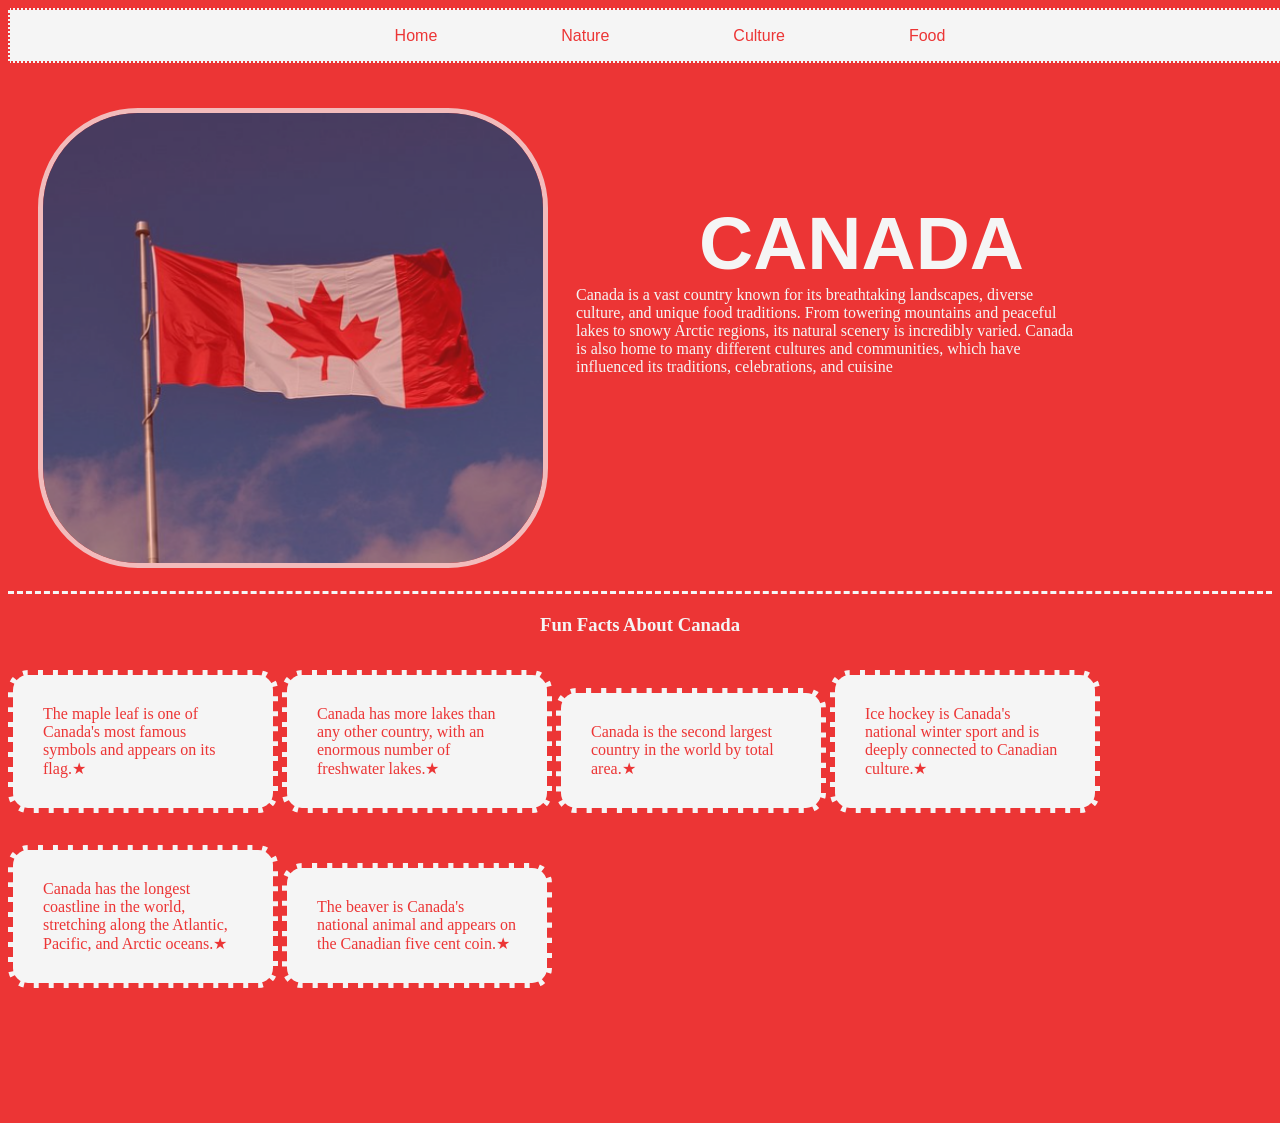
<file: index.html>
<!DOCTYPE html>
<html lang="en">
<head>
    <meta charset="UTF-8">
    <meta name="viewport" content="width=device-width, initial-scale=1.0">
    <title>Document</title>
    <link rel="stylesheet" href="style.css">
</head>
<body>
    <header>
        <nav>
            <ul>
                <li><a href="index.html"> Home</a></li>
                <li ><a href="nature.html">Nature</a></li>
                <li ><a href="culture.html" >Culture</a></li>
                <li ><a href="food.html" alt="food">Food</a></li>
            </ul>
        </nav>
    </header>
    <div id="preloader" ></div>
   
    <div class="overlay">
    <img id="flag" src="flag.jpg" alt="flag">
    <h1>CANADA</h1>
    <p id="intro">Canada is a vast country known for its breathtaking landscapes, diverse culture, and unique food traditions. From towering mountains and peaceful lakes to snowy Arctic regions, its natural scenery is incredibly varied. Canada is also home to many different cultures and communities, which have influenced its traditions, celebrations, and cuisine</p>
    </div>
    <h3 id="engage">Fun Facts About Canada</h3>
    <p class="funfacts">The maple leaf is one of Canada's most famous symbols and appears on its flag.★</p>
    <p class="funfacts">Canada has more lakes than any other country, with an enormous number of freshwater lakes.★</p>
    <p class="funfacts">Canada is the second largest country in the world by total area.★</p>
    <p class="funfacts">Ice hockey is Canada's national winter sport and is deeply connected to Canadian culture.★</p>
    <p class="funfacts">Canada has the longest coastline in the world, stretching along the Atlantic, Pacific, and Arctic oceans.★</p>
    <p class="funfacts" id="last">The beaver is Canada's national animal and appears on the Canadian five cent coin.★</p>
    <script>
        window.addEventListener("load",function(){
        document.getElementById("preloader").style.display="none";
        })
    </script>
</body>
</html>
</file>
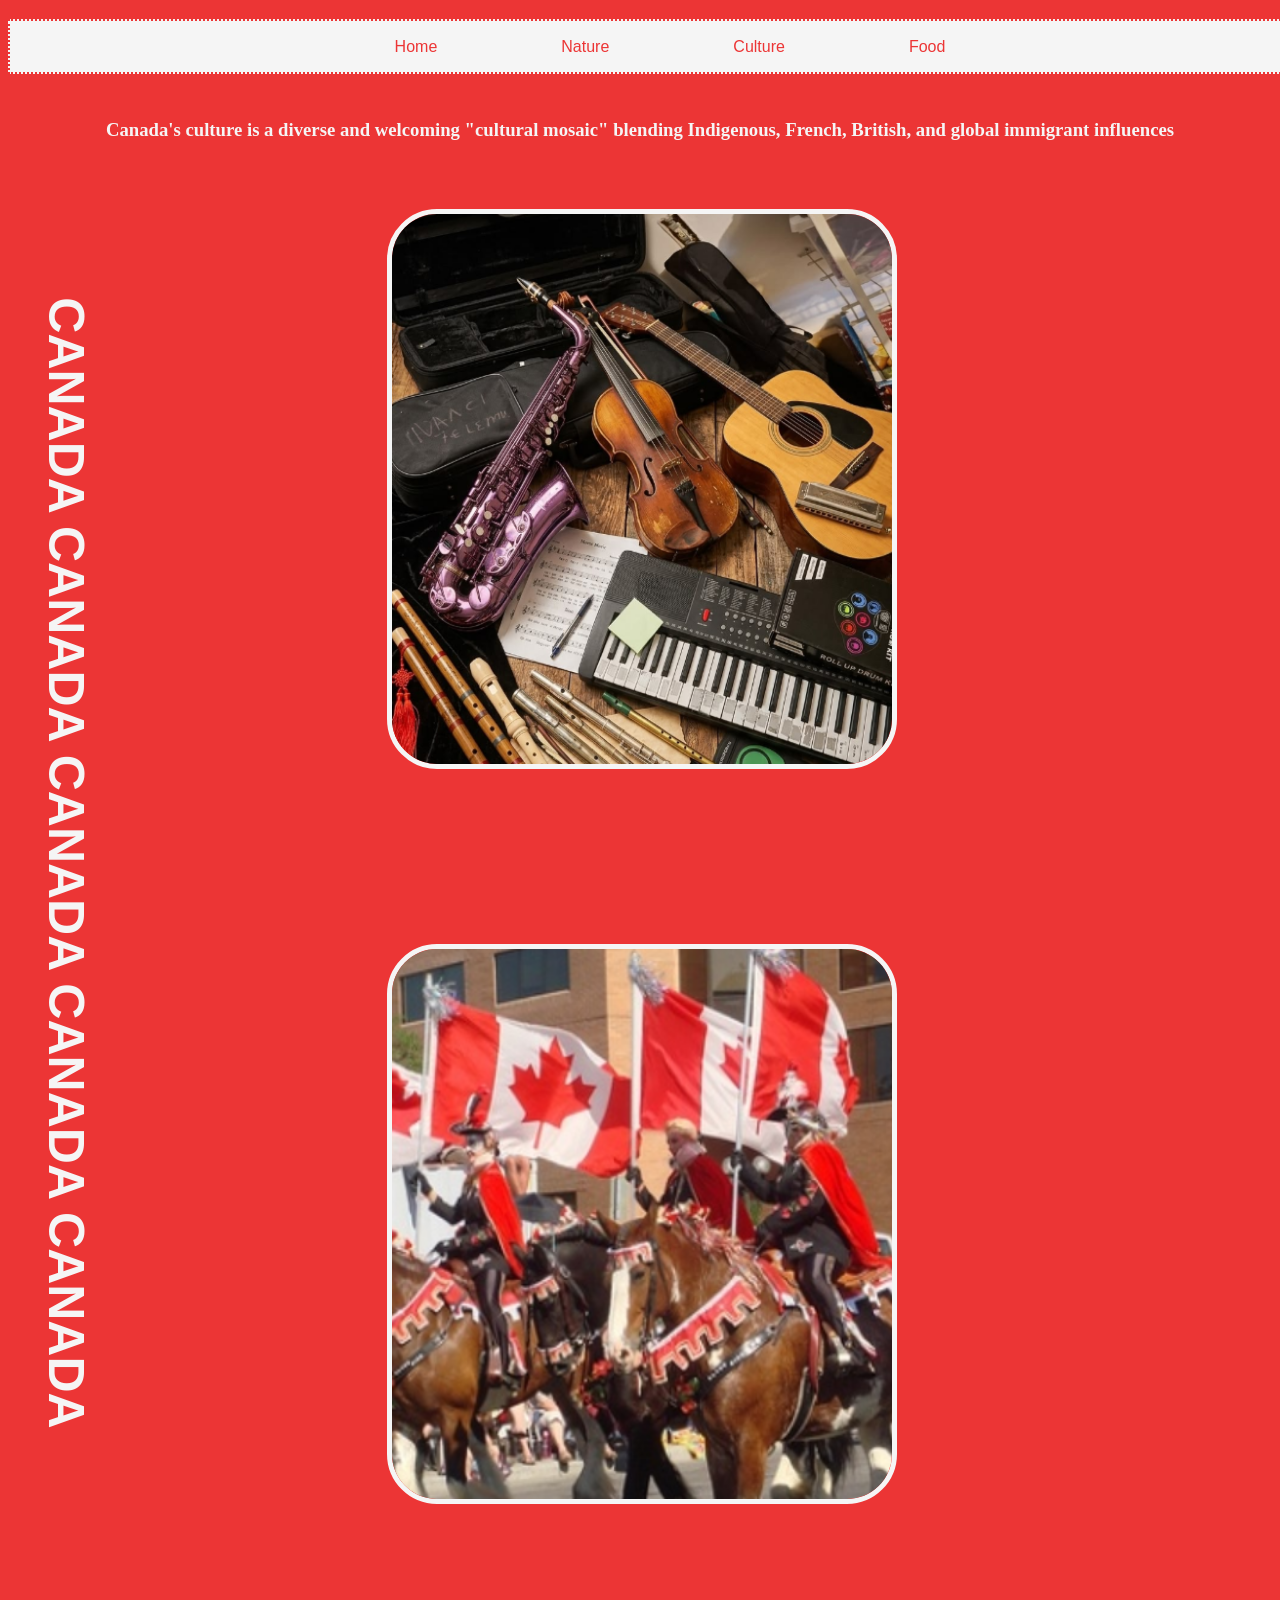
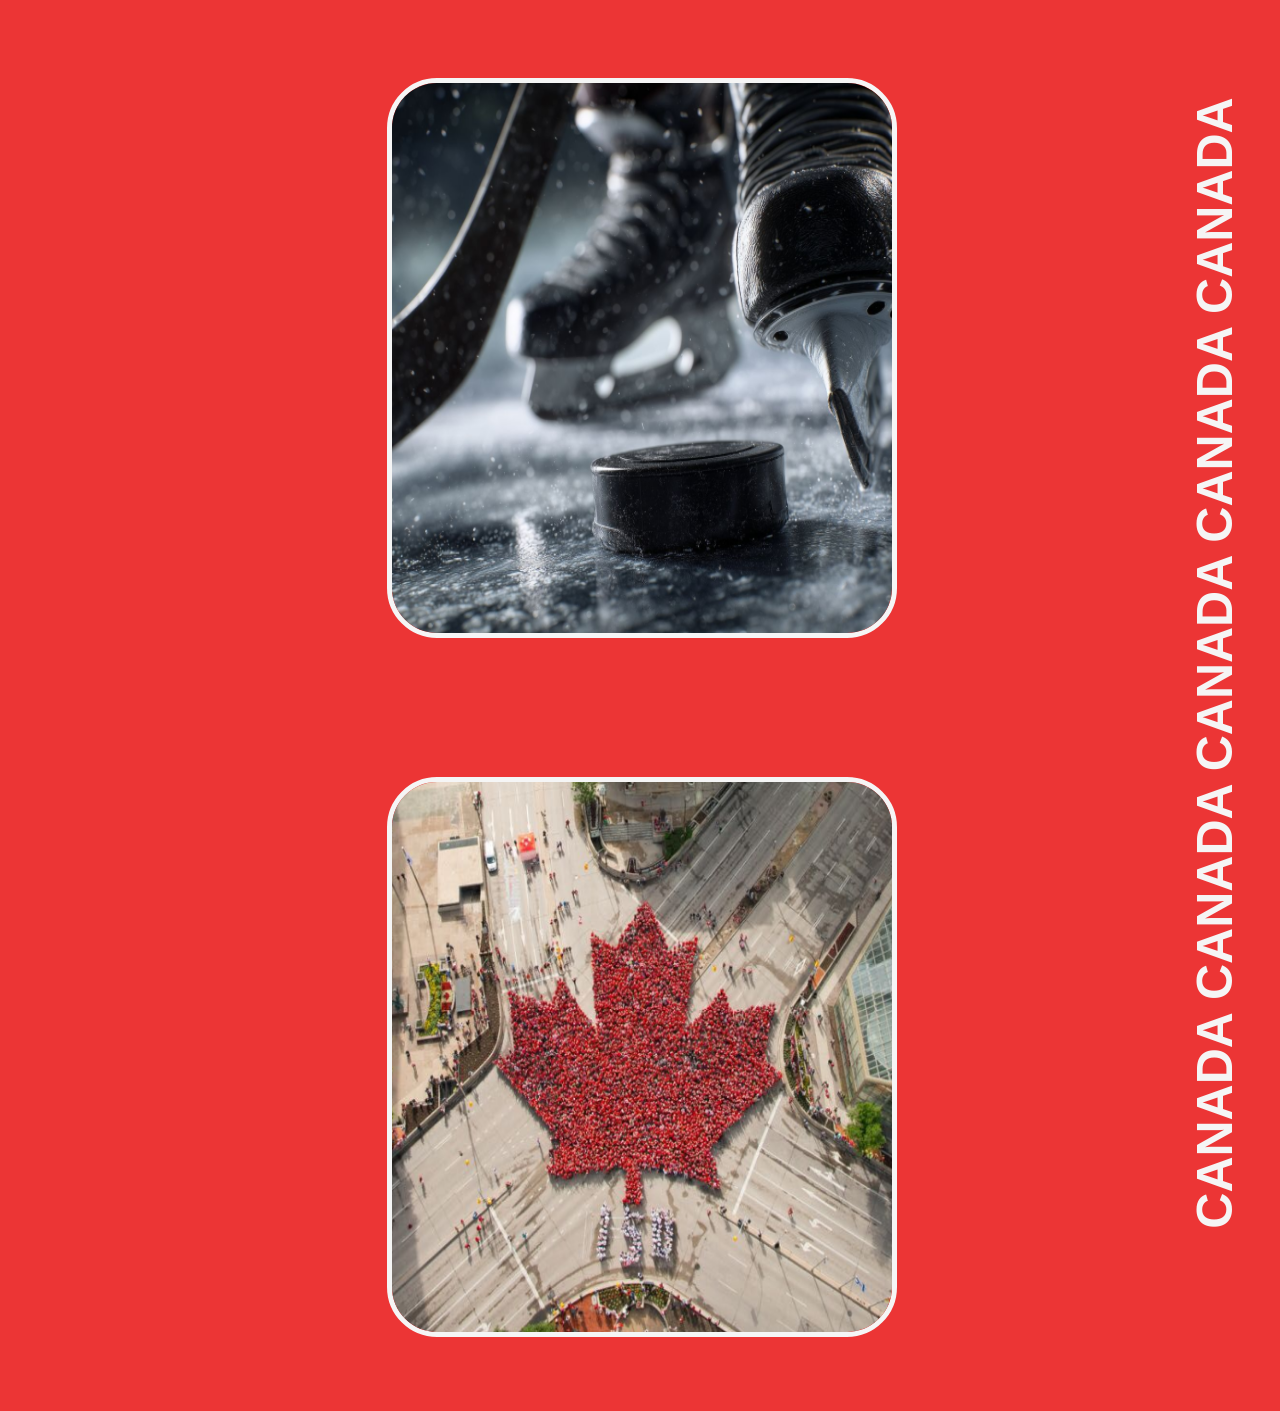
<file: culture.html>
<!DOCTYPE html>
<html lang="en">
<head>
    <meta charset="UTF-8">
    <meta name="viewport" content="width=device-width, initial-scale=1.0">
    <title>Document</title>
    <link rel="stylesheet" href="style.css">
</head>
<body>
    <header>
        <nav>
            <ul>
                <li><a href="index.html"> Home</a></li>
                <li ><a href="nature.html">Nature</a></li>
                <li ><a href="culture.html" >Culture</a></li>
                <li ><a href="food.html" alt="food">Food</a></li>
            </ul>
        </nav>
    </header>
    <h3 id="cultureintro">Canada's culture is a diverse and welcoming "cultural mosaic" blending Indigenous, French, British, and global immigrant influences</h3>
    <h1 id="side1">CANADA   CANADA   CANADA   CANADA   CANADA</h1>
    <h1 id="side2">CANADA   CANADA   CANADA   CANADA   CANADA</h1>
    <img class="culturepics" src="music.jpg" alt="music">
    <p class="culture"><b>Music and arts: </b>Canadian culture has a rich and diverse arts scene influenced by Indigenous traditions, French and British history, and cultures from around the world. Canada has produced many internationally known musicians, including Celine Dion, Drake, and The Weeknd. Canadian artists are also known for painting, literature, filmmaking, theatre, and Indigenous art, which often tells stories about history, nature, identity, and community. Together, these forms of art reflect the country's multicultural character.</p>
    <img class="culturepics" src="festival.jpg" alt="festivals">
    <p class="culture"><b>Festivals and celebrations: </b>Canada celebrates a wide variety of festivals throughout the year, reflecting its multicultural population and traditions. Canada Day, celebrated on July 1, is one of the country's biggest national celebrations, with fireworks, concerts, and community events. Winter festivals are also popular, especially in Canada's colder regions, while cultural and Indigenous celebrations showcase traditional music, dance, food, crafts, and stories. These events bring communities together and allow people to celebrate Canada's diverse heritage.</p>
    <img class="culturepics" src="hockey.jpg" alt="hockey">
    <p class="culture"><b>Sports: </b>Sports play an important role in Canadian culture, with ice hockey being one of the country's most recognizable sports. Canadians also enjoy lacrosse, basketball, soccer, skiing, snowboarding, and curling. Because of Canada's cold winters and snowy landscapes, winter sports are particularly popular. Hockey, in particular, has become deeply connected to Canadian history and identity, with games bringing families and communities together.</p>
    <img class="culturepics" src="maple.jpg" alt="maple">
    <p class="culture"><b>National Symbols: </b>Canada has several symbols that represent its history, identity, and connection to nature. The maple leaf is perhaps the most recognizable, appearing on the Canadian flag and representing the country's natural environment. The beaver is another important symbol and has a long history in Canada. The Canadian flag, with its red-and-white design and maple leaf, is a major national symbol, while the maple tree and maple syrup are also strongly associated with Canadian culture.</p>
</body>
</html>
</file>
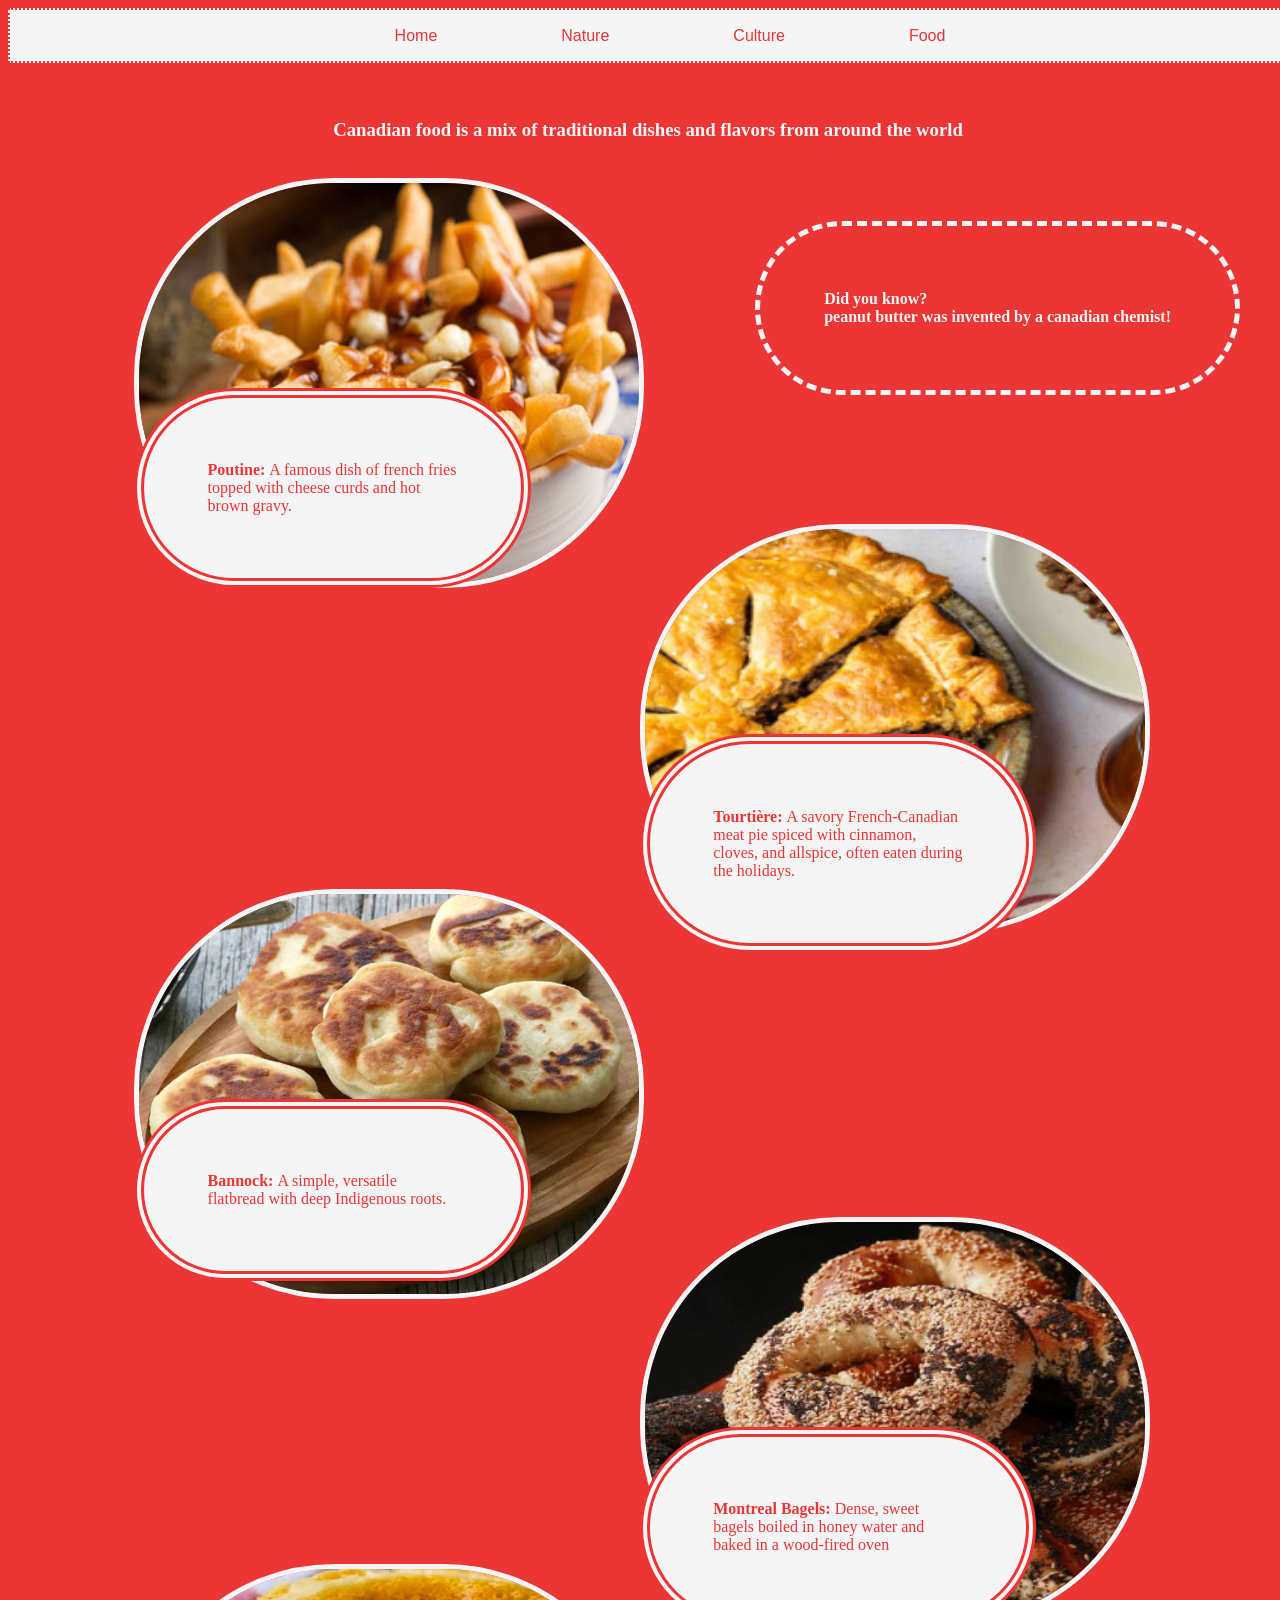
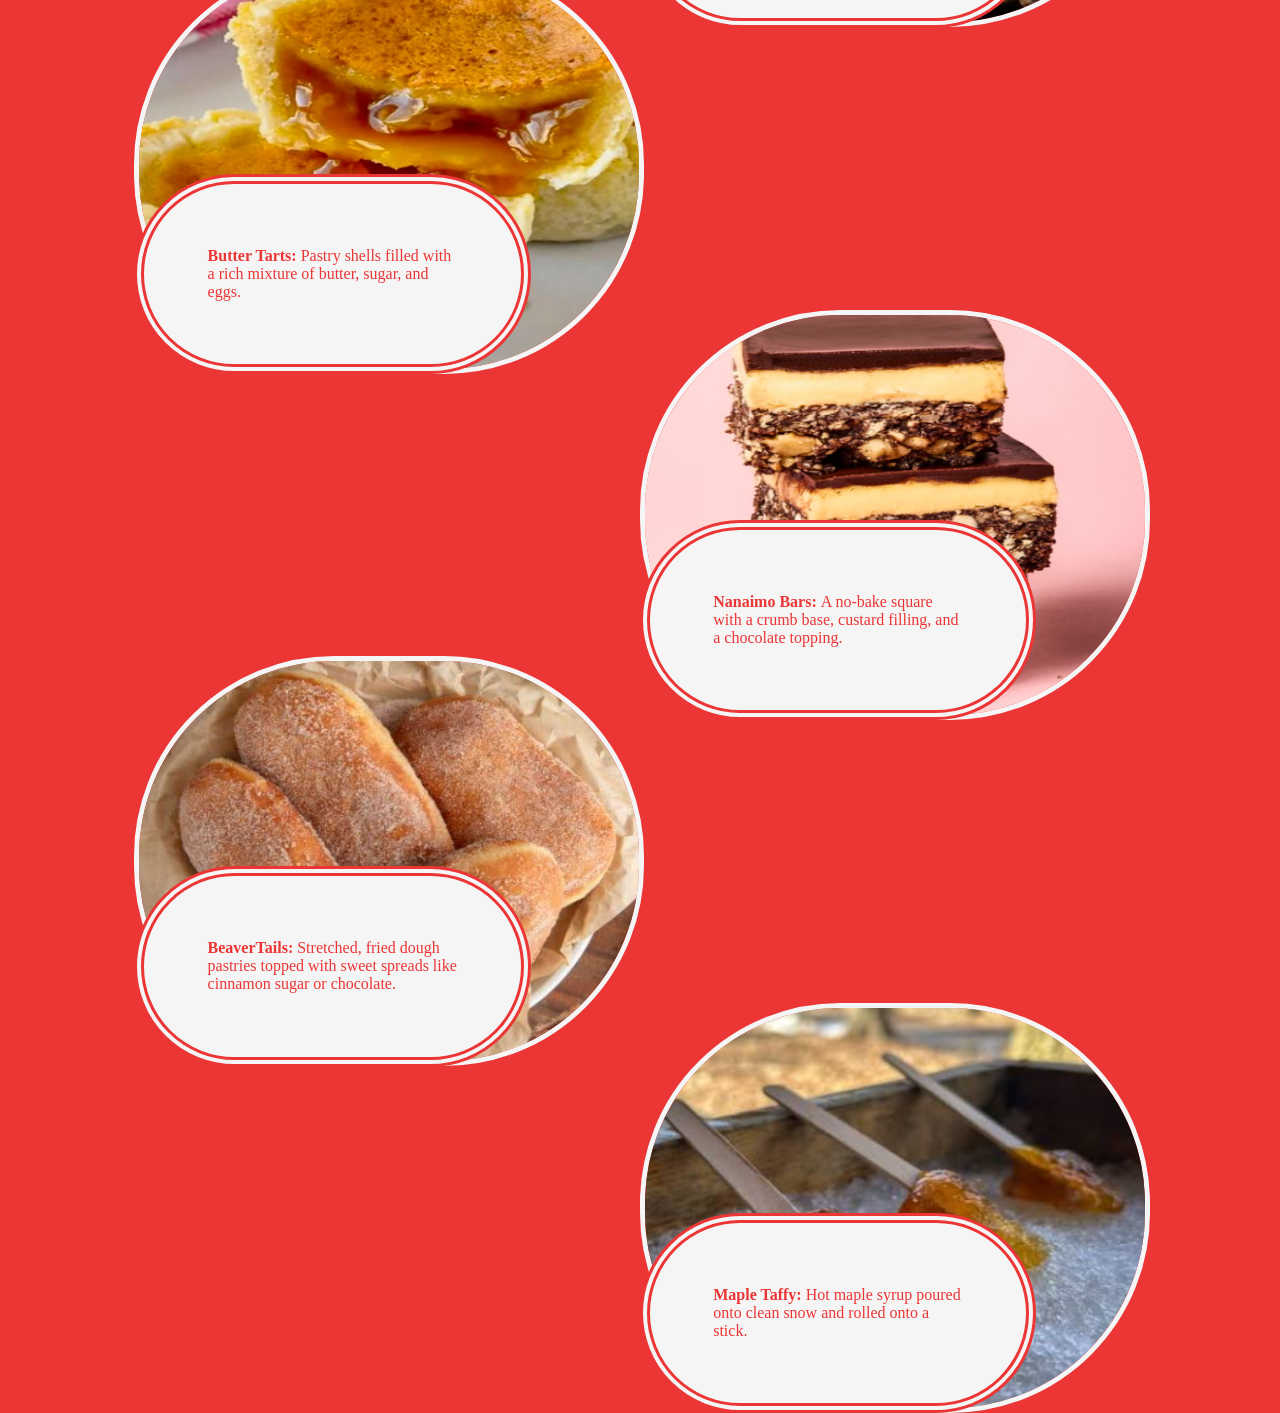
<file: food.html>
<!DOCTYPE html>
<html lang="en">
<head>
    <meta charset="UTF-8">
    <meta name="viewport" content="width=device-width, initial-scale=1.0">
    <title>Document</title>
    <link rel="stylesheet" href="style.css">
</head>
<body>
    <header>
        <nav>
            <ul>
                <li><a href="index.html"> Home</a></li>
                <li ><a href="nature.html">Nature</a></li>
                <li ><a href="culture.html" >Culture</a></li>
                <li ><a href="food.html" alt="food">Food</a></li>
            </ul>
        </nav>
    </header>
    <h3 id="foodintro">Canadian food is a mix of traditional dishes and flavors from around the world</h3>
    <h4><b>Did you know?</b><br>peanut butter was invented by a canadian chemist!</h4>
    <img class="foodpics" id="p" src="poutine.jpg" atl="poutine">
    <p class="food" id="p"><b>Poutine: </b>A famous dish of french fries topped with cheese curds and hot brown gravy.</p>
    <img class="foodpics" id="t" src="tourtiere.jpg" alt="tourtiere">
    <p class="food" id="t"><b>Tourtière: </b>A savory French-Canadian meat pie spiced with cinnamon, cloves, and allspice, often eaten during the holidays.</p>
    <img class="foodpics" id="bn" src="bannock.jpg" alt="bannock">
    <p class="food" id="bn"><b>Bannock: </b>A simple, versatile flatbread with deep Indigenous roots.</p>
    <img class="foodpics" id="ba" src="bagels.jpg" alt="bagels">
    <p class="food" id="ba"><b>Montreal Bagels: </b>Dense, sweet bagels boiled in honey water and baked in a wood-fired oven</p>
    <img class="foodpics" id="bt" src="tarts.jpg" alt="tarts">
    <p class="food" id="bt"><b>Butter Tarts: </b>Pastry shells filled with a rich mixture of butter, sugar, and eggs.</p>
    <img class="foodpics" id="n" src="bars.jpg" alt="bars">
    <p class="food" id="n"><b>Nanaimo Bars: </b>A no-bake square with a crumb base, custard filling, and a chocolate topping.</p>
    <img class="foodpics" id="b" src="tails.jpg" alt="tails">
    <p class="food" id="b"><b>BeaverTails: </b>Stretched, fried dough pastries topped with sweet spreads like cinnamon sugar or chocolate.</p>
    <img class="foodpics" id="mt" src="taffy.jpg" alt="taffy">
    <p class="food" id="mt"><b>Maple Taffy: </b> Hot maple syrup poured onto clean snow and rolled onto a stick.</p>
</body>
</html>
</file>
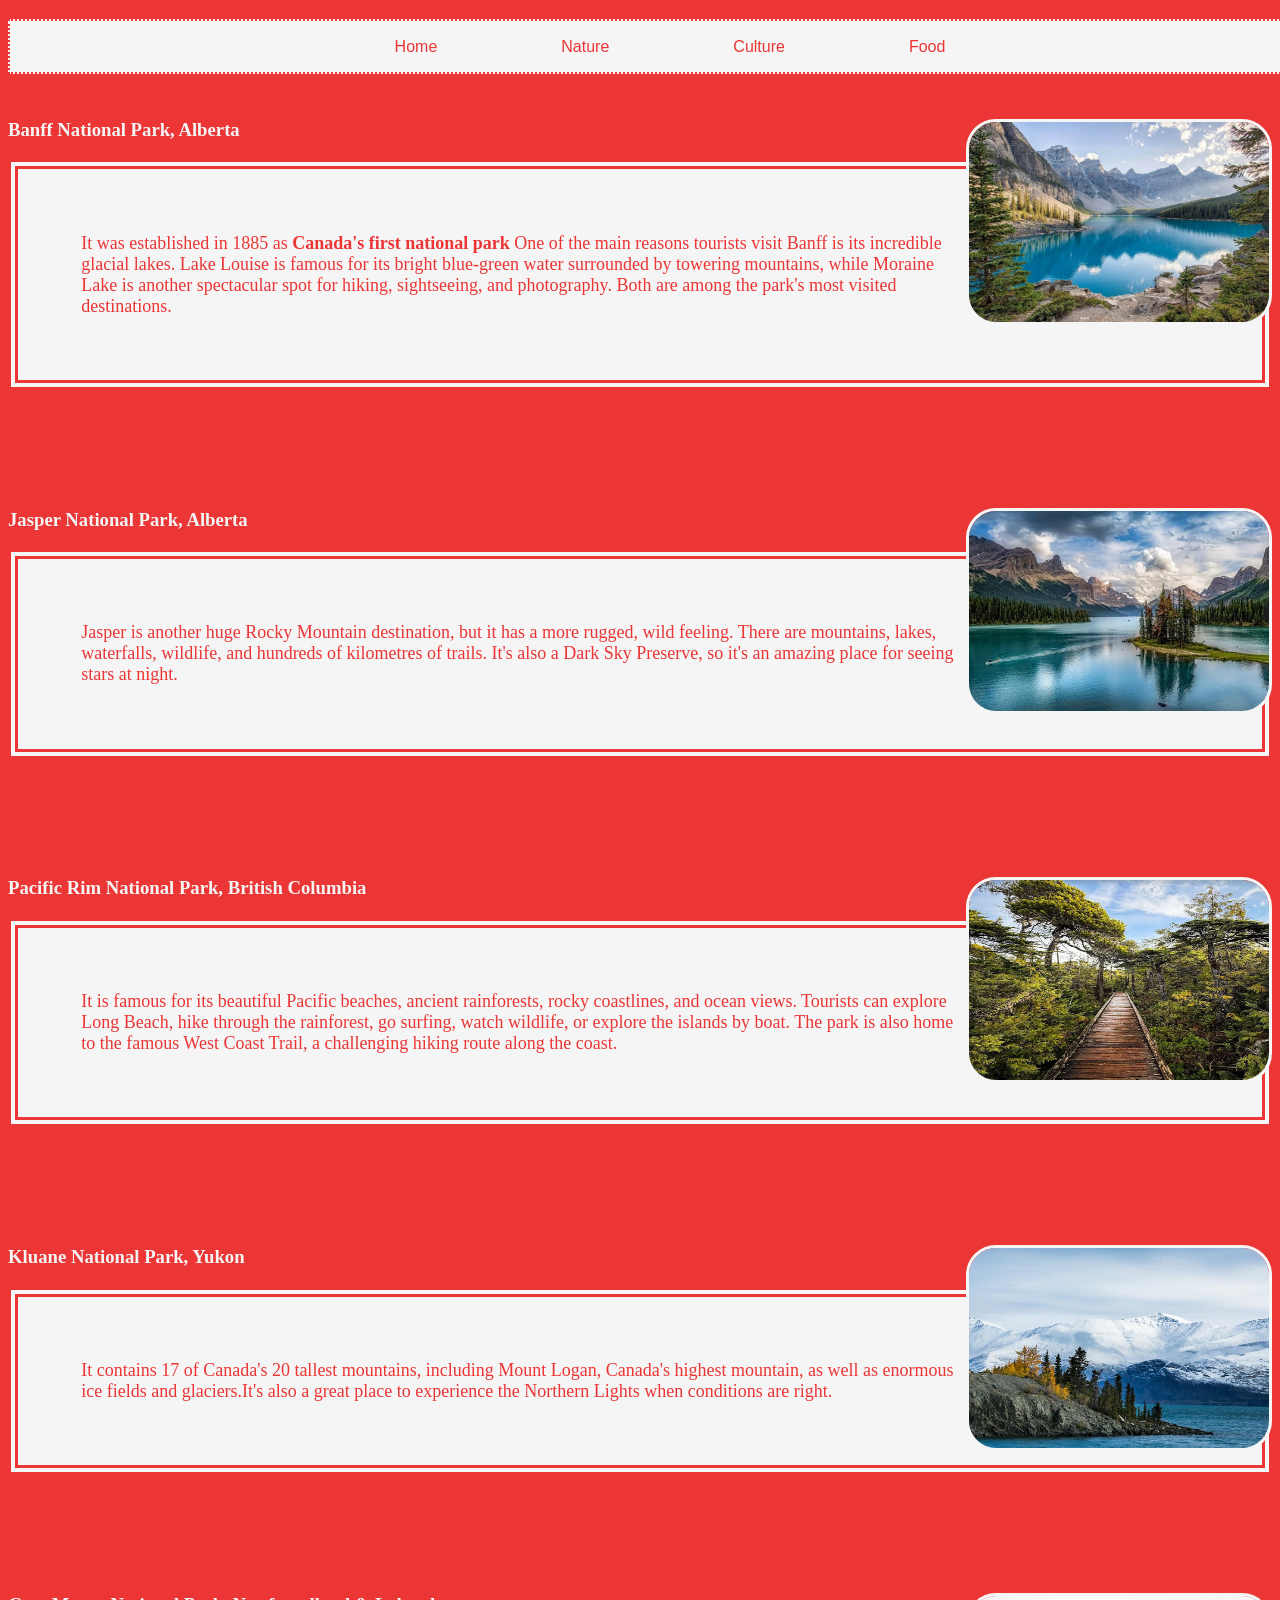
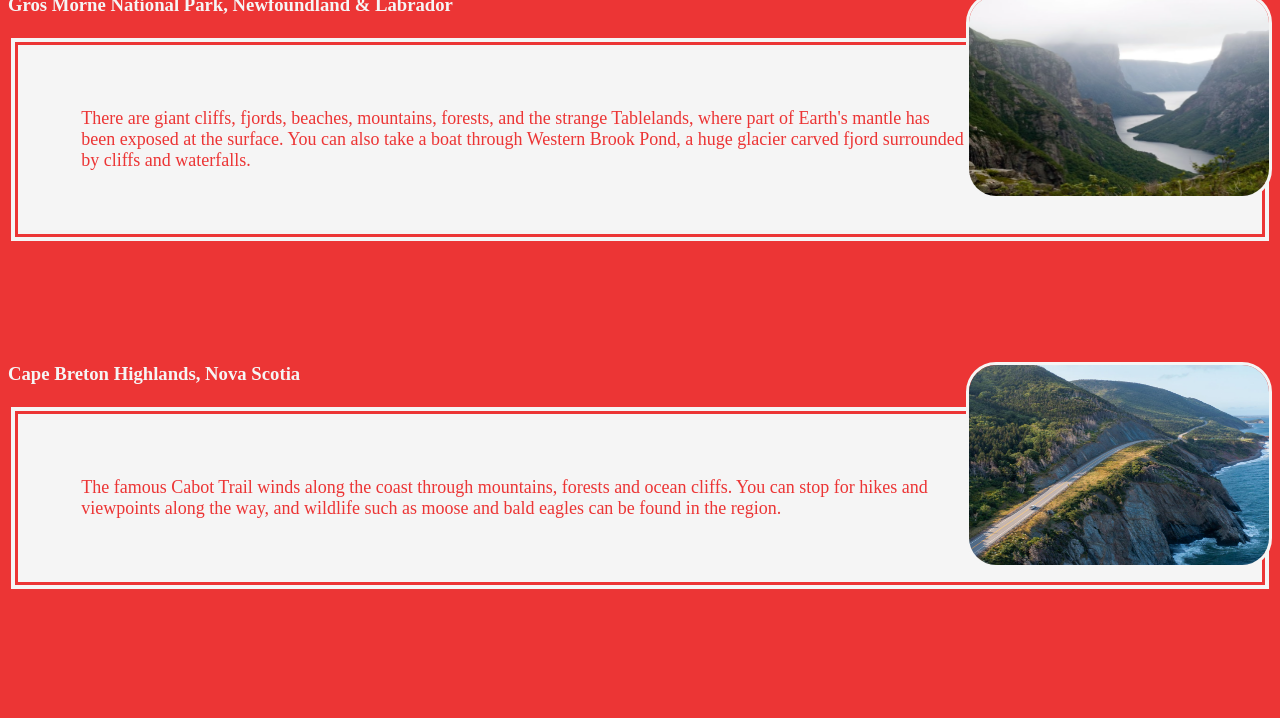
<file: nature.html>
<!DOCTYPE html>
<html lang="en">
<head>
    <meta charset="UTF-8">
    <meta name="viewport" content="width=device-width, initial-scale=1.0">
    <title>Document</title>
    <link rel="stylesheet" href="style.css">
</head>
<body>
    <header>
        <nav>
            <ul>
                <li><a href="index.html"> Home</a></li>
                <li ><a href="nature.html">Nature</a></li>
                <li ><a href="culture.html" >Culture</a></li>
                <li ><a href="food.html" alt="food">Food</a></li>
            </ul>
        </nav>
    </header>
    <img class="nature" src="banff.jpg" alt="banff national park">
    <h3 class="titles">Banff National Park, Alberta</h3>
    <p class="body">It was established in 1885 as <b>Canada's first national park </b>One of the main reasons tourists visit Banff is its incredible glacial lakes. Lake Louise is famous for its bright blue-green water surrounded by towering mountains, while Moraine Lake is another spectacular spot for hiking, sightseeing, and photography. Both are among the park's most visited destinations.</p>
    <img class="nature" src="jasper.jpg" alt="jasper national park">
    <h3 class="titles">Jasper National Park, Alberta</h3>
    <p class="body">Jasper is another huge Rocky Mountain destination, but it has a more rugged, wild feeling. There are mountains, lakes, waterfalls, wildlife, and hundreds of kilometres of trails. It's also a Dark Sky Preserve, so it's an amazing place for seeing stars at night.</p>
    <img class="nature" src="pacific.jpg" alt="pacific rim national park">
    <h3 class="titles">Pacific Rim National Park, British Columbia</h3>
    <p class="body">It is famous for its beautiful Pacific beaches, ancient rainforests, rocky coastlines, and ocean views. Tourists can explore Long Beach, hike through the rainforest, go surfing, watch wildlife, or explore the islands by boat. The park is also home to the famous West Coast Trail, a challenging hiking route along the coast.</p>
    <img class="nature" src="kluane.jpg" alt="kluane national park">
    <h3 class="titles">Kluane National Park, Yukon</h3>
    <p class="body">It contains 17 of Canada's 20 tallest mountains, including Mount Logan, Canada's highest mountain, as well as enormous ice fields and glaciers.It's also a great place to experience the Northern Lights when conditions are right.</p>
    <img class="nature" src="gros.jpg" alt="gros morne national park">
    <h3 class="titles">Gros Morne National Park, Newfoundland & Labrador</h3>
    <p class="body">There are giant cliffs, fjords, beaches, mountains, forests, and the strange Tablelands, where part of Earth's mantle has been exposed at the surface. You can also take a boat through Western Brook Pond, a huge glacier carved fjord surrounded by cliffs and waterfalls.</p>
    <img class="nature" src="cape.jpg" alt="cape berton highlands">
    <h3 class="titles">Cape Breton Highlands, Nova Scotia</h3>
    <p class="body" id="last">The famous Cabot Trail winds along the coast through mountains, forests and ocean cliffs. You can stop for hikes and viewpoints along the way, and wildlife such as moose and bald eagles can be found in the region.</p>
</body>
</html>
</file>
<file: style.css>
body{
    background-color:rgb(236, 53, 53);
}
nav{
    background-color: whitesmoke;
    border:2px dotted rgb(236, 53, 53);
    position: fixed;
    z-index: 2;
    width: 100%;
    text-align: center;
    padding-top: 1px;
}
nav ul li {
    display:inline;
    padding:60px;
}
nav ul li a{
    color:rgb(236, 53, 53);
    text-decoration: none;
    font-family:sans-serif ;
    
}
nav ul li a:hover{
    color:white;
    background-color: rgb(236, 53, 53);
    border-radius: 50px;
    padding: 10px;
}
#flag{
    margin-top: 100px;
    margin-left: 30px;
    width: 500px;
    height: 450px;
    filter:opacity(70%);
    border-radius: 100px;
    z-index:-1;
    border: 5px solid whitesmoke;
}
#flag:hover{
    filter:opacity(100%);
    border: 5px solid whitesmoke;
}
.overlay{
    color: whitesmoke;
}
.overlay h1{
    position:absolute;
    top:150px;
    right: 20%;
    font-family:sans-serif ;
    font-size: 75px;

}    
.overlay #intro{
    position: absolute;
    top:270px;
    left: 45%;
    width:500px;
    
}
.overlay #intro:hover{
    font-size: larger;
}
.funfacts{
    display: inline-block;
    width: 200px;
    padding:30px;
    color: rgb(236, 53, 53);
    border:5px dashed rgb(236, 53, 53);
    border-radius: 20px;
    background-color: whitesmoke;

}
#last{
    margin-bottom: 10%;   
}
#engage{
    padding-top: 20px;
    border-top: dashed;
    text-align:center;
    color:whitesmoke;
}
.nature{
    float:right;
    width:300px;
    height:200px;
    border:3px solid whitesmoke;
    border-radius: 30px;
    margin-top:100px;
}
.body{
    background-color: whitesmoke;
    border:10px double rgb(236, 53, 53); ;
    padding:5%;
    color:rgb(236, 53, 53);
    font-size: large;
}
.titles{
    color:whitesmoke;
    padding-top: 100px;
}
.body:hover{
    font-size: 20px;
}
#preloader{
    position:fixed;
    background: whitesmoke url(miniflag.gif) no-repeat center center;
    width:100%;
    height:100%;
    z-index: 9999;
}
#cultureintro{
    position: relative;
    top:100px;
    color: whitesmoke;
    text-align: center;
    width:100%;
}
.culture{
    position: relative;
    left: 33%;
    margin-top: -500px;
    margin-bottom: 70px;
    width: 300px;
    background-color: whitesmoke;
    color:rgb(236, 53, 53);
    padding:5%;
    border:10px double rgb(236, 53, 53);
    z-index: -1;
}
.culture:hover{
    font-size: large;

}
.culturepics:hover{
    opacity: 70%;
    z-index: -2;
}
.culturepics{
    position: relative;
    width: 500px;
    height: 550px;
    border: whitesmoke 5px solid;
    border-radius: 50px;
    left: 30%;
    margin-bottom: 70px;
    margin-top: 150px;
}
#side1{
    position:absolute;
    color: whitesmoke;
    font-family: sans-serif;
    font-size: 50px;
    left:-500px;
    top: 800px;
    transform: rotate(90deg);
    white-space: nowrap;
}
#side2{
    position:absolute;
    color: whitesmoke;
    font-family: sans-serif;
    font-size: 50px;
    right:-500px;
    top: 2200px;
    transform: rotate(-90deg);
    white-space: nowrap;
}
#foodintro{
    position: absolute;
    color:whitesmoke;
    top:100px;
    text-align: center;
    width:100%;
}
.food{
    position: relative;
    color:rgb(236, 53, 53);
    background-color: whitesmoke;
    padding:5%;
    border: 10px double rgb(236, 53, 53);
    width:250px;
    border-radius:300px;
    left:15%;
    top:250px;
}
.food:hover{
    font-size: large;
}
.foodpics{
    display:inline;
    position: relative;
    width:500px;
    height: 400px;
    border:5px solid whitesmoke;
    border-radius:200px;
    top:170px;
    margin-bottom: -300px;
}
#p{
    position:relative;
    left:10%;
}
#b{
    position:relative;
    left:10%;
}
#bt{
    position:relative;
    left:10%;
}
#bn{
    position:relative;
    left:10%;
}
#t{
    position:relative;
    left:50%;
}
#ba{
    position:relative;
    left:50%;
}
#n{
    position:relative;
    left:50%;
}
#mt{
    position:relative;
    left:50%;
}
h4{
    position:absolute;
    color: whitesmoke;
    top: 200px;
    right: 40px;
    border:5px dashed ;
    padding:5%;
    border-radius: 200px;
}
h4:hover{
    background-color: whitesmoke;
    color:rgb(236, 53, 53)
}
</file>
